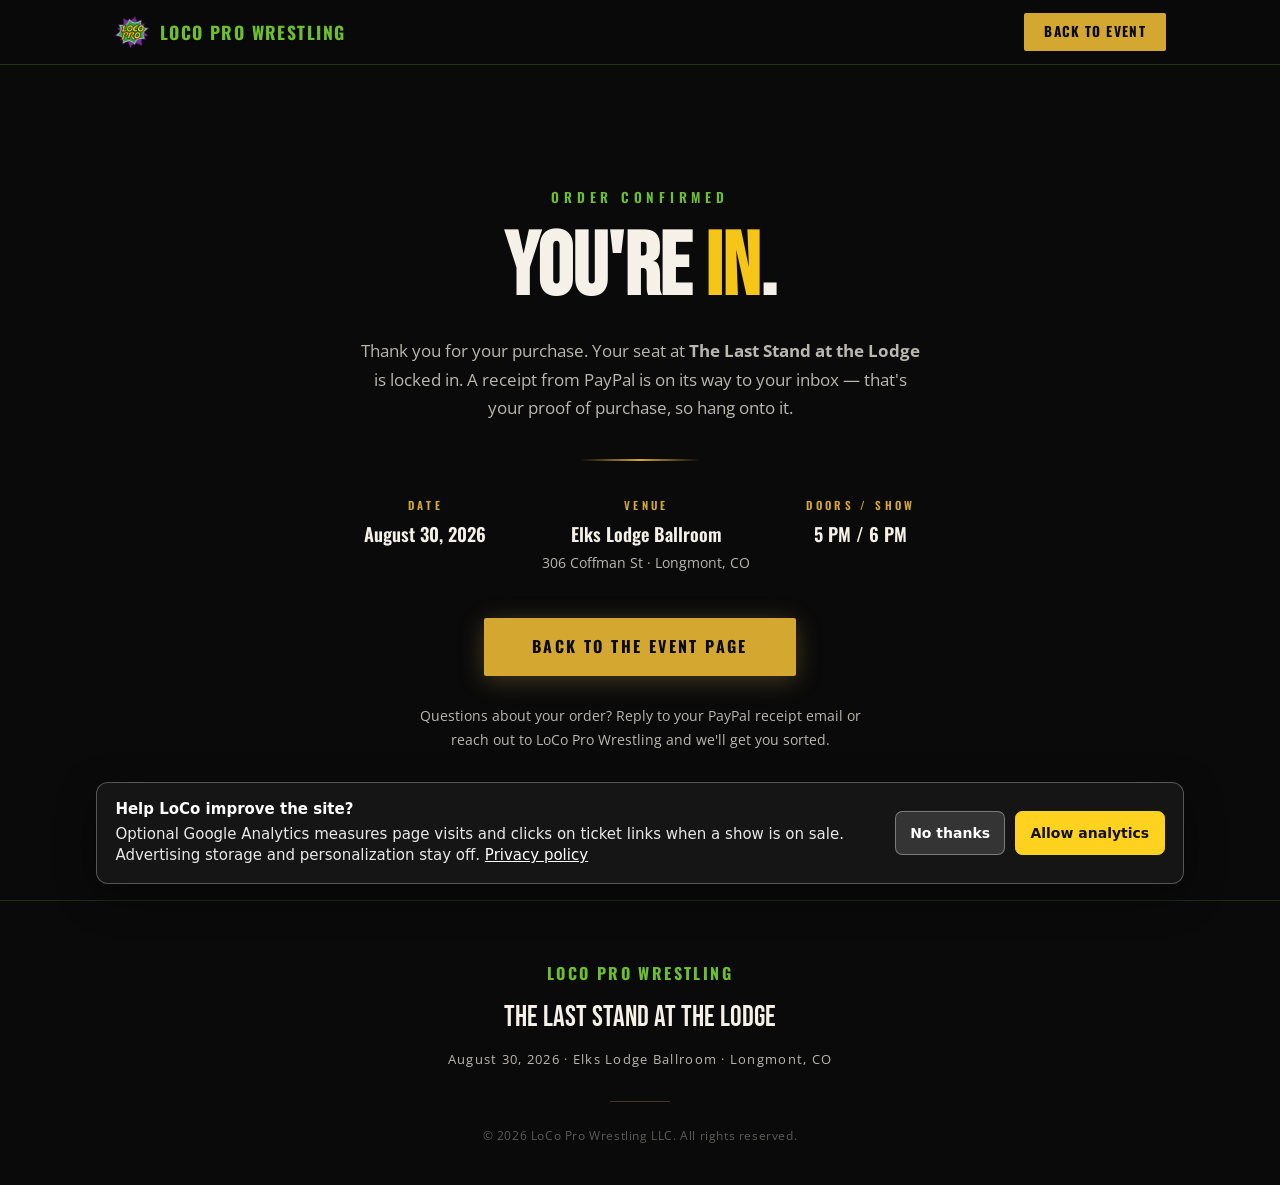
<file: thank-you.html>
<!DOCTYPE html>
<html lang="en">
<head>
  <meta charset="UTF-8" />
  <meta name="viewport" content="width=device-width, initial-scale=1.0" />
  <script src="/analytics.js" defer></script>
  <title>You're In! | The Last Stand at the Lodge | LoCo Pro Wrestling</title>
  <meta name="description" content="Thank you for your purchase. See you August 30, 2026 at the Elks Lodge Ballroom in Longmont, CO." />
  <meta name="robots" content="noindex" />
  <link rel="icon" type="image/png" href="webimages/ui/logo-badge.png" />
  <link rel="preconnect" href="https://fonts.googleapis.com" />
  <link rel="preconnect" href="https://fonts.gstatic.com" crossorigin />
  <link href="https://fonts.googleapis.com/css2?family=Bebas+Neue&family=Oswald:wght@300;400;600;700&family=Open+Sans:wght@300;400;600&display=swap" rel="stylesheet" />
  <link rel="stylesheet" href="styles.css" />
  <style>
    .thanks {
      min-height: 100vh;
      display: flex;
      flex-direction: column;
      align-items: center;
      justify-content: center;
      text-align: center;
      padding: 120px 24px 80px;
      position: relative;
    }

    .thanks-eyebrow {
      font-family: var(--font-heading);
      font-weight: 600;
      font-size: 0.85rem;
      letter-spacing: 0.35em;
      text-transform: uppercase;
      color: var(--green);
      margin-bottom: 16px;
    }

    .thanks-title {
      font-family: var(--font-display);
      font-size: clamp(3rem, 9vw, 5.5rem);
      line-height: 1;
      color: var(--white);
      margin-bottom: 8px;
    }

    .thanks-title em {
      font-style: normal;
      color: var(--gold-bright);
    }

    .thanks-sub {
      font-size: 1.05rem;
      color: var(--white-dim);
      max-width: 560px;
      margin: 16px auto 0;
      line-height: 1.7;
    }

    .thanks-divider {
      width: 120px;
      height: 2px;
      margin: 36px auto;
      background: linear-gradient(90deg, transparent, var(--gold), transparent);
    }

    .thanks-details {
      display: flex;
      flex-wrap: wrap;
      justify-content: center;
      gap: 32px 56px;
      margin-bottom: 44px;
    }

    .thanks-detail {
      display: flex;
      flex-direction: column;
      gap: 4px;
    }

    .thanks-detail-label {
      font-family: var(--font-heading);
      font-weight: 600;
      font-size: 0.7rem;
      letter-spacing: 0.3em;
      text-transform: uppercase;
      color: var(--gold);
    }

    .thanks-detail-value {
      font-family: var(--font-heading);
      font-weight: 600;
      font-size: 1.15rem;
      color: var(--white);
    }

    .thanks-detail-sub {
      font-size: 0.85rem;
      color: var(--white-dim);
    }

    .thanks-note {
      font-size: 0.9rem;
      color: var(--white-dim);
      max-width: 480px;
      margin: 28px auto 0;
      line-height: 1.7;
    }
  </style>
</head>
<body>

  <!-- NAV -->
  <nav class="nav">
    <div class="nav-inner">
      <span class="nav-brand">
        <img class="nav-logo" src="webimages/ui/logo-badge.png" alt="" />
        <span>LoCo Pro Wrestling</span>
      </span>
      <a href="index.html" class="nav-cta">Back to Event</a>
    </div>
  </nav>

  <!-- THANK YOU -->
  <main class="thanks">
    <p class="thanks-eyebrow">Order Confirmed</p>
    <h1 class="thanks-title">You're <em>In</em>.</h1>
    <p class="thanks-sub">
      Thank you for your purchase. Your seat at <strong>The Last Stand at the Lodge</strong>
      is locked in. A receipt from PayPal is on its way to your inbox &mdash; that's your
      proof of purchase, so hang onto it.
    </p>

    <div class="thanks-divider"></div>

    <div class="thanks-details">
      <div class="thanks-detail">
        <span class="thanks-detail-label">Date</span>
        <span class="thanks-detail-value">August 30, 2026</span>
      </div>
      <div class="thanks-detail">
        <span class="thanks-detail-label">Venue</span>
        <span class="thanks-detail-value">Elks Lodge Ballroom</span>
        <span class="thanks-detail-sub">306 Coffman St &middot; Longmont, CO</span>
      </div>
      <div class="thanks-detail">
        <span class="thanks-detail-label">Doors / Show</span>
        <span class="thanks-detail-value">5 PM / 6 PM</span>
      </div>
    </div>

    <a href="index.html" class="hero-btn">Back to the Event Page</a>

    <p class="thanks-note">
      Questions about your order? Reply to your PayPal receipt email or reach out to
      LoCo Pro Wrestling and we'll get you sorted.
    </p>
  </main>

  <!-- FOOTER -->
  <footer class="footer">
    <div class="container">
      <p class="footer-brand">LoCo Pro Wrestling</p>
      <p class="footer-event">The Last Stand at the Lodge</p>
      <p class="footer-date">August 30, 2026 &middot; Elks Lodge Ballroom &middot; Longmont, CO</p>
      <div class="footer-divider"></div>
      <p class="footer-copy">&copy; 2026 LoCo Pro Wrestling LLC. All rights reserved.</p>
    </div>
  </footer>

</body>
</html>
</file>
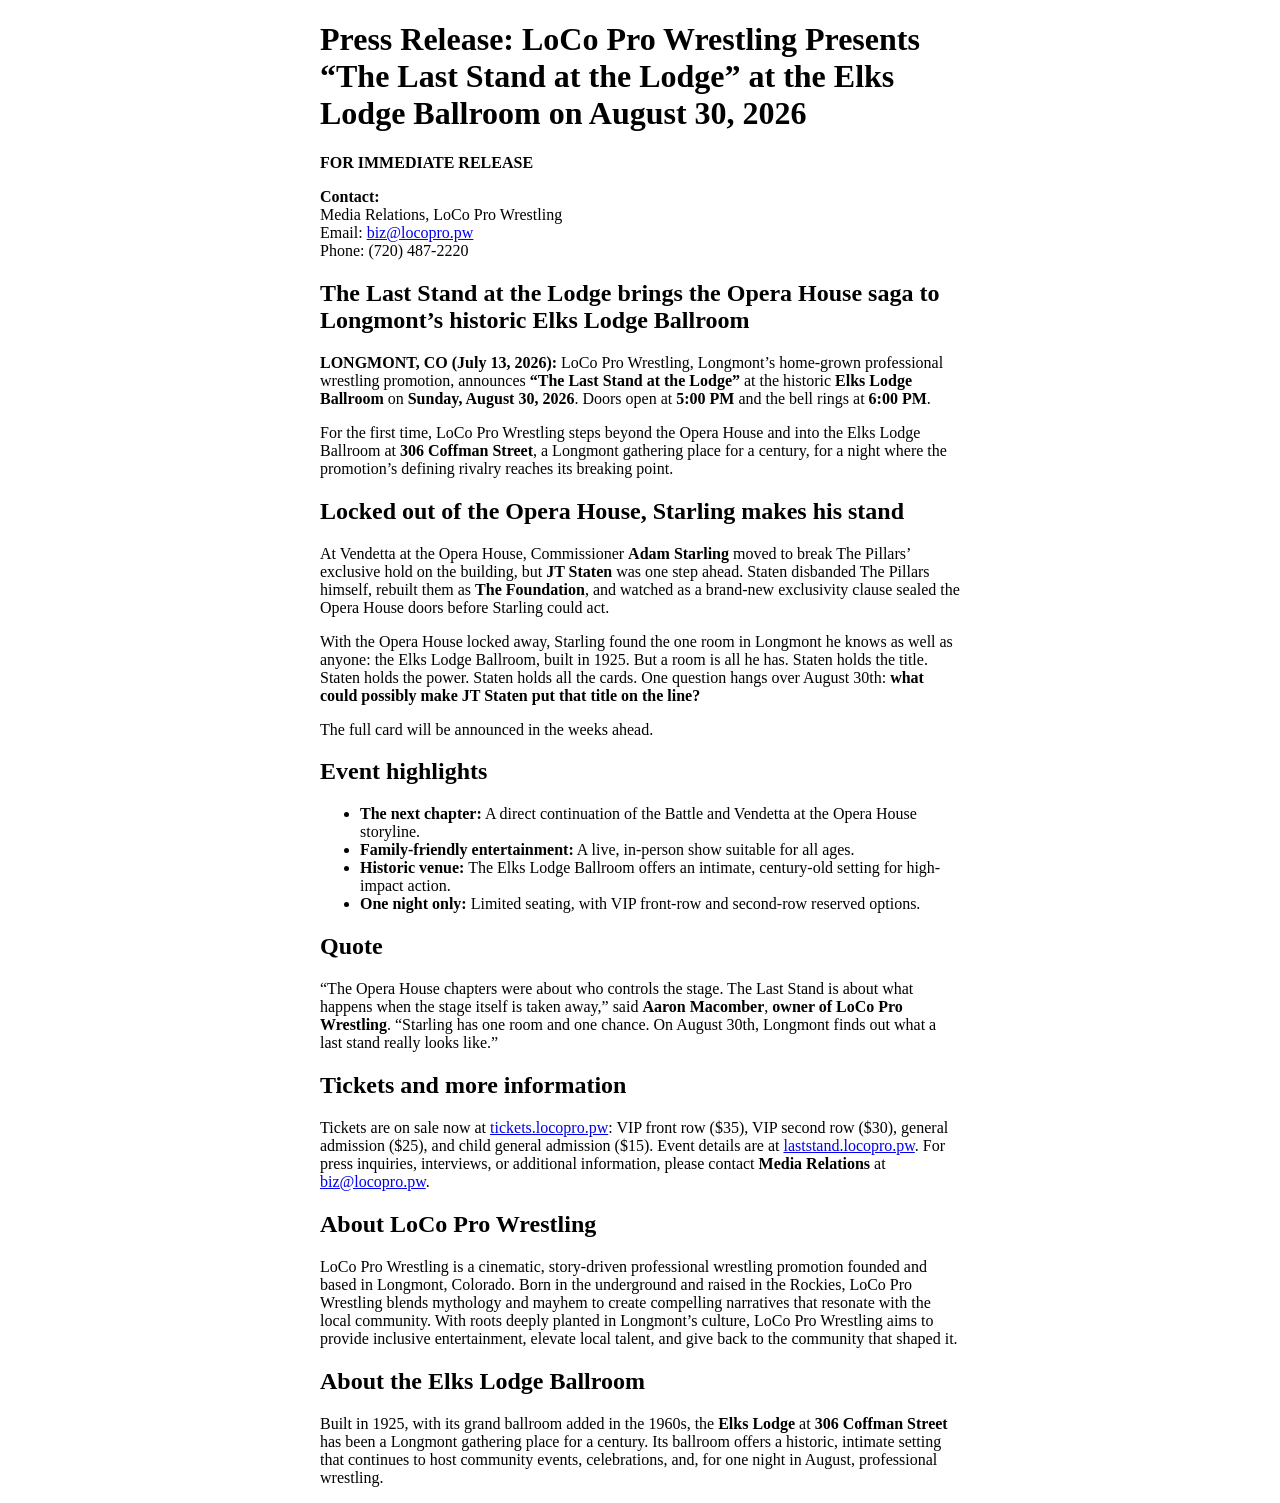
<file: pr/PR-LoCo-Pro-Wrestling-The-Last-Stand-at-the-Lodge-2026.html>
<!DOCTYPE html>
<html lang="en">
<head>
  <meta charset="utf-8">
  <title>Press Release: LoCo Pro Wrestling Presents “The Last Stand at the Lodge” at the Elks Lodge Ballroom on August 30, 2026</title>
  <style>
    body {
      width: 640px;
      margin: 0 auto;
    }
  </style>
</head>
<body>
  <h1>Press Release: LoCo Pro Wrestling Presents “The Last Stand at the Lodge” at the Elks Lodge Ballroom on August 30, 2026</h1>
  <p><strong>FOR IMMEDIATE RELEASE</strong></p>
  <p><strong>Contact:</strong><br>
  Media Relations, LoCo Pro Wrestling<br>
  Email: <a href="mailto:biz@locopro.pw">biz@locopro.pw</a><br>
  Phone: (720) 487-2220</p>

  <h2>The Last Stand at the Lodge brings the Opera House saga to Longmont’s historic Elks Lodge Ballroom</h2>

  <p><strong>LONGMONT, CO (July 13, 2026):</strong> LoCo Pro Wrestling, Longmont’s home-grown professional wrestling promotion, announces <strong>“The Last Stand at the Lodge”</strong> at the historic <strong>Elks Lodge Ballroom</strong> on <strong>Sunday, August 30, 2026</strong>. Doors open at <strong>5:00 PM</strong> and the bell rings at <strong>6:00 PM</strong>.</p>

  <p>For the first time, LoCo Pro Wrestling steps beyond the Opera House and into the Elks Lodge Ballroom at <strong>306 Coffman Street</strong>, a Longmont gathering place for a century, for a night where the promotion’s defining rivalry reaches its breaking point.</p>

  <h2>Locked out of the Opera House, Starling makes his stand</h2>

  <p>At Vendetta at the Opera House, Commissioner <strong>Adam Starling</strong> moved to break The Pillars’ exclusive hold on the building, but <strong>JT Staten</strong> was one step ahead. Staten disbanded The Pillars himself, rebuilt them as <strong>The Foundation</strong>, and watched as a brand-new exclusivity clause sealed the Opera House doors before Starling could act.</p>

  <p>With the Opera House locked away, Starling found the one room in Longmont he knows as well as anyone: the Elks Lodge Ballroom, built in 1925. But a room is all he has. Staten holds the title. Staten holds the power. Staten holds all the cards. One question hangs over August 30th: <strong>what could possibly make JT Staten put that title on the line?</strong></p>

  <p>The full card will be announced in the weeks ahead.</p>

  <h2>Event highlights</h2>
  <ul>
    <li><strong>The next chapter:</strong> A direct continuation of the Battle and Vendetta at the Opera House storyline.</li>
    <li><strong>Family-friendly entertainment:</strong> A live, in-person show suitable for all ages.</li>
    <li><strong>Historic venue:</strong> The Elks Lodge Ballroom offers an intimate, century-old setting for high-impact action.</li>
    <li><strong>One night only:</strong> Limited seating, with VIP front-row and second-row reserved options.</li>
  </ul>

  <h2>Quote</h2>
  <p>“The Opera House chapters were about who controls the stage. The Last Stand is about what happens when the stage itself is taken away,” said <strong>Aaron Macomber</strong>, <strong>owner of LoCo Pro Wrestling</strong>. “Starling has one room and one chance. On August 30th, Longmont finds out what a last stand really looks like.”</p>

  <h2>Tickets and more information</h2>
  <p>Tickets are on sale now at <a href="https://tickets.locopro.pw">tickets.locopro.pw</a>: VIP front row ($35), VIP second row ($30), general admission ($25), and child general admission ($15). Event details are at <a href="https://laststand.locopro.pw">laststand.locopro.pw</a>. For press inquiries, interviews, or additional information, please contact <strong>Media Relations</strong> at <a href="mailto:biz@locopro.pw">biz@locopro.pw</a>.</p>

  <h2>About LoCo Pro Wrestling</h2>
  <p>LoCo Pro Wrestling is a cinematic, story-driven professional wrestling promotion founded and based in Longmont, Colorado. Born in the underground and raised in the Rockies, LoCo Pro Wrestling blends mythology and mayhem to create compelling narratives that resonate with the local community. With roots deeply planted in Longmont’s culture, LoCo Pro Wrestling aims to provide inclusive entertainment, elevate local talent, and give back to the community that shaped it.</p>

  <h2>About the Elks Lodge Ballroom</h2>
  <p>Built in 1925, with its grand ballroom added in the 1960s, the <strong>Elks Lodge</strong> at <strong>306 Coffman Street</strong> has been a Longmont gathering place for a century. Its ballroom offers a historic, intimate setting that continues to host community events, celebrations, and, for one night in August, professional wrestling.</p>
</body>
</html>
</file>
<file: styles.css>
/* ==============================
   RESET & BASE
   ============================== */
*, *::before, *::after {
  box-sizing: border-box;
  margin: 0;
  padding: 0;
}

:root {
  --gold: #d4a830;
  --gold-light: #f0c040;
  --gold-bright: #f5c518;
  --green: #6dbf2d;
  --green-dark: #1a3d1a;
  --red: #c0392b;
  --red-dark: #96281b;
  --black: #0a0a0a;
  --dark: #0e1a0e;
  --dark-2: #141f14;
  --dark-3: #1e2a1e;
  --white: #f5f0e8;
  --white-dim: rgba(245, 240, 232, 0.75);
  --font-display: 'Bebas Neue', sans-serif;
  --font-heading: 'Oswald', sans-serif;
  --font-body: 'Open Sans', sans-serif;
}

html {
  scroll-behavior: smooth;
}

body {
  background: var(--black);
  color: var(--white);
  font-family: var(--font-body);
  font-size: 16px;
  line-height: 1.6;
  overflow-x: hidden;
}

.container {
  max-width: 1100px;
  margin: 0 auto;
  padding: 0 24px;
}

/* ==============================
   NAV
   ============================== */
.nav {
  position: fixed;
  top: 0;
  left: 0;
  right: 0;
  z-index: 100;
  background: rgba(10, 10, 10, 0.94);
  backdrop-filter: blur(8px);
  border-bottom: 1px solid rgba(109, 191, 45, 0.25);
}

.nav-inner {
  max-width: 1100px;
  margin: 0 auto;
  padding: 0 24px;
  height: 64px;
  display: flex;
  align-items: center;
  justify-content: space-between;
}

.nav-brand {
  display: inline-flex;
  align-items: center;
  gap: 10px;
  font-family: var(--font-heading);
  font-weight: 700;
  font-size: 1.1rem;
  letter-spacing: 0.08em;
  text-transform: uppercase;
  color: var(--green);
}

.nav-logo {
  width: 36px;
  height: 36px;
  object-fit: contain;
  flex: 0 0 auto;
}

.nav-cta {
  background: var(--gold);
  color: var(--black);
  font-family: var(--font-heading);
  font-weight: 700;
  font-size: 0.85rem;
  letter-spacing: 0.1em;
  text-transform: uppercase;
  text-decoration: none;
  padding: 8px 20px;
  border-radius: 2px;
  transition: background 0.2s, transform 0.15s;
}

.nav-cta:hover {
  background: var(--gold-light);
  transform: translateY(-1px);
}

/* ==============================
   HERO
   ============================== */
.hero {
  position: relative;
  min-height: 100vh;
  display: flex;
  flex-direction: column;
  align-items: center;
  justify-content: center;
  text-align: center;
  padding: 100px 24px 80px;
  overflow: hidden;
}

.hero-bg {
  position: absolute;
  inset: 0;
  background:
    linear-gradient(180deg, rgba(10, 10, 10, 0.25), rgba(10, 10, 10, 0.75)),
    url("webimages/ui/hero-background.jpg") center / cover no-repeat;
  z-index: 0;
}

/* Texture overlay */
.hero-bg::after {
  content: '';
  position: absolute;
  inset: 0;
  background-image: url("data:image/svg+xml,%3Csvg viewBox='0 0 200 200' xmlns='http://www.w3.org/2000/svg'%3E%3Cfilter id='n'%3E%3CfeTurbulence type='fractalNoise' baseFrequency='0.75' numOctaves='4' stitchTiles='stitch'/%3E%3C/filter%3E%3Crect width='100%25' height='100%25' filter='url(%23n)' opacity='0.04'/%3E%3C/svg%3E");
  opacity: 0.4;
}

.hero-overlay {
  position: absolute;
  inset: 0;
  background: linear-gradient(0deg, rgba(10,10,10,0.9) 0%, transparent 60%);
  z-index: 1;
}

.hero-content {
  position: relative;
  z-index: 2;
  max-width: 900px;
}

.hero-eyebrow {
  font-family: var(--font-heading);
  font-weight: 300;
  font-size: 0.85rem;
  letter-spacing: 0.3em;
  text-transform: uppercase;
  color: var(--gold);
  margin-bottom: 28px;
  opacity: 0.9;
}

.hero-title {
  display: flex;
  flex-direction: column;
  line-height: 1;
  gap: 0;
}

.title-the {
  font-family: var(--font-heading);
  font-weight: 300;
  font-size: clamp(1.8rem, 5vw, 3rem);
  letter-spacing: 0.4em;
  text-transform: uppercase;
  color: var(--white-dim);
  margin-bottom: 14px;
}

.title-last-stand {
  font-family: var(--font-display);
  font-size: clamp(4.5rem, 14vw, 11rem);
  letter-spacing: 0.02em;
  text-transform: uppercase;
  color: var(--white);
  line-height: 0.9;
  text-shadow:
    0 0 80px rgba(109, 191, 45, 0.15),
    0 0 40px rgba(212, 168, 48, 0.2),
    0 2px 6px rgba(0,0,0,0.9);
}

.title-at {
  font-family: var(--font-heading);
  font-weight: 300;
  font-size: clamp(1.2rem, 3vw, 2rem);
  letter-spacing: 0.4em;
  text-transform: uppercase;
  color: var(--white-dim);
  margin-top: 16px;
  margin-bottom: 10px;
}

.title-lodge {
  font-family: var(--font-display);
  font-size: clamp(3rem, 10vw, 7.5rem);
  letter-spacing: 0.06em;
  text-transform: uppercase;
  color: var(--gold-bright);
  line-height: 1;
  text-shadow:
    0 0 60px rgba(245, 197, 24, 0.5),
    0 2px 6px rgba(0,0,0,0.9);
}

.hero-divider {
  width: 80px;
  height: 2px;
  background: linear-gradient(90deg, transparent, var(--gold), transparent);
  margin: 36px auto;
}

.hero-details {
  display: flex;
  align-items: flex-start;
  justify-content: center;
  gap: 0;
  flex-wrap: wrap;
  margin-bottom: 44px;
}

.detail-block {
  display: flex;
  flex-direction: column;
  align-items: center;
  padding: 0 32px;
}

.detail-sep {
  width: 1px;
  height: 50px;
  background: rgba(201, 168, 76, 0.3);
  align-self: center;
}

.detail-label {
  font-family: var(--font-heading);
  font-weight: 300;
  font-size: 0.7rem;
  letter-spacing: 0.25em;
  text-transform: uppercase;
  color: var(--gold);
  margin-bottom: 6px;
}

.detail-value {
  font-family: var(--font-heading);
  font-weight: 600;
  font-size: 1.1rem;
  letter-spacing: 0.05em;
  color: var(--white);
}

.detail-sub {
  font-family: var(--font-body);
  font-size: 0.8rem;
  color: var(--white-dim);
  margin-top: 2px;
}

.hero-btn {
  display: inline-block;
  background: var(--gold);
  color: var(--black);
  font-family: var(--font-heading);
  font-weight: 700;
  font-size: 1rem;
  letter-spacing: 0.15em;
  text-transform: uppercase;
  text-decoration: none;
  padding: 16px 48px;
  border-radius: 2px;
  transition: background 0.2s, transform 0.15s, box-shadow 0.2s;
  box-shadow: 0 4px 24px rgba(201, 168, 76, 0.3);
}

.hero-btn:hover {
  background: var(--gold-light);
  transform: translateY(-2px);
  box-shadow: 0 8px 32px rgba(201, 168, 76, 0.4);
}

.scroll-hint {
  position: absolute;
  bottom: 32px;
  left: 50%;
  transform: translateX(-50%);
  z-index: 2;
  color: rgba(201, 168, 76, 0.5);
  font-size: 1.4rem;
  animation: bounce 2s infinite;
}

@keyframes bounce {
  0%, 100% { transform: translateX(-50%) translateY(0); }
  50% { transform: translateX(-50%) translateY(6px); }
}

/* ==============================
   COUNTDOWN
   ============================== */
.countdown-section {
  background: linear-gradient(180deg, var(--dark) 0%, var(--dark-2) 50%, var(--dark) 100%);
  border-top: 1px solid rgba(109, 191, 45, 0.25);
  border-bottom: 1px solid rgba(109, 191, 45, 0.25);
  padding: 48px 24px;
  text-align: center;
}

.countdown-label {
  font-family: var(--font-heading);
  font-weight: 300;
  font-size: 0.75rem;
  letter-spacing: 0.3em;
  text-transform: uppercase;
  color: var(--gold);
  margin-bottom: 24px;
}

.countdown {
  display: flex;
  align-items: center;
  justify-content: center;
  gap: 0;
  flex-wrap: wrap;
}

.cd-block {
  display: flex;
  flex-direction: column;
  align-items: center;
  padding: 0 20px;
}

.cd-num {
  font-family: var(--font-display);
  font-size: clamp(3rem, 8vw, 5.5rem);
  color: var(--white);
  line-height: 1;
  min-width: 80px;
  text-align: center;
}

.cd-unit {
  font-family: var(--font-heading);
  font-weight: 300;
  font-size: 0.65rem;
  letter-spacing: 0.25em;
  text-transform: uppercase;
  color: var(--gold);
  margin-top: 4px;
}

.cd-colon {
  font-family: var(--font-display);
  font-size: clamp(2.5rem, 6vw, 4rem);
  color: var(--green);
  opacity: 0.6;
  padding-bottom: 20px;
  align-self: flex-start;
  margin-top: 8px;
}

/* ==============================
   SECTION LABELS
   ============================== */
.section-eyebrow {
  font-family: var(--font-heading);
  font-weight: 300;
  font-size: 0.7rem;
  letter-spacing: 0.3em;
  text-transform: uppercase;
  color: var(--gold);
  margin-bottom: 12px;
}

.section-eyebrow.center { text-align: center; }

.section-title {
  font-family: var(--font-display);
  font-size: clamp(2.5rem, 6vw, 4.5rem);
  line-height: 1.05;
  color: var(--white);
  margin-bottom: 32px;
}

.section-title.center { text-align: center; }

/* ==============================
   ABOUT
   ============================== */
.about {
  padding: 100px 24px;
  background: var(--dark);
}

.about-inner {
  max-width: 1100px;
  margin: 0 auto;
  display: grid;
  grid-template-columns: 1fr auto;
  gap: 80px;
  align-items: center;
}

.about-body {
  font-size: 1rem;
  color: var(--white-dim);
  line-height: 1.8;
  margin-bottom: 20px;
}

.about-body strong {
  color: var(--white);
  font-weight: 600;
}

.about-body:last-child {
  margin-bottom: 0;
}

.about-badge {
  flex-shrink: 0;
}

.badge-image {
  display: block;
  width: 220px;
  height: 220px;
  object-fit: contain;
}

/* ==============================
   VENUE
   ============================== */
.venue {
  padding: 100px 24px;
  background: var(--dark-2);
}

.venue-location {
  text-align: center;
  font-family: var(--font-heading);
  font-weight: 300;
  font-size: 1rem;
  letter-spacing: 0.2em;
  color: var(--white-dim);
  margin-top: -20px;
  margin-bottom: 60px;
}

.venue-cards {
  display: grid;
  grid-template-columns: repeat(3, 1fr);
  gap: 24px;
  max-width: 1100px;
  margin: 0 auto;
}

.venue-card {
  background: var(--dark-3);
  border: 1px solid rgba(109, 191, 45, 0.2);
  border-radius: 4px;
  padding: 36px 28px;
  text-align: center;
  transition: border-color 0.2s, transform 0.2s;
}

.venue-card:hover {
  border-color: rgba(109, 191, 45, 0.5);
  transform: translateY(-4px);
}

.venue-card-icon {
  font-size: 2rem;
  display: block;
  margin-bottom: 16px;
}

.venue-card h3 {
  font-family: var(--font-heading);
  font-weight: 600;
  font-size: 0.8rem;
  letter-spacing: 0.2em;
  text-transform: uppercase;
  color: var(--gold);
  margin-bottom: 12px;
}

.venue-card-time {
  font-family: var(--font-display);
  font-size: 2.2rem;
  color: var(--white);
  line-height: 1;
  margin-bottom: 16px;
}

.venue-card-desc {
  font-size: 0.875rem;
  color: var(--white-dim);
  line-height: 1.7;
}

/* ==============================
   TICKETS
   ============================== */
.tickets {
  padding: 100px 24px;
  background: var(--dark);
  position: relative;
  overflow: hidden;
}

.tickets::before {
  content: '';
  position: absolute;
  top: -100px;
  left: 50%;
  transform: translateX(-50%);
  width: 600px;
  height: 600px;
  background: radial-gradient(circle, rgba(109, 191, 45, 0.06) 0%, transparent 70%);
  pointer-events: none;
}

.tickets-sub {
  text-align: center;
  color: var(--white-dim);
  font-size: 1rem;
  letter-spacing: 0.05em;
  margin-top: -16px;
  margin-bottom: 60px;
}

.ticket-cards {
  display: grid;
  grid-template-columns: repeat(2, 280px);
  gap: 32px;
  justify-content: center;
  max-width: 640px;
  margin: 0 auto;
}

.ticket-card {
  background:
    linear-gradient(rgba(10, 10, 10, 0.68), rgba(10, 10, 10, 0.68)),
    url("webimages/ui/ticket-design-bg.jpg") center / cover no-repeat,
    var(--dark-2);
  border: 1px solid rgba(109, 191, 45, 0.2);
  border-radius: 4px;
  padding: 44px 40px;
  width: 280px;
  text-align: center;
  position: relative;
  transition: transform 0.2s, border-color 0.2s;
}

.ticket-card:hover {
  transform: translateY(-6px);
  border-color: rgba(109, 191, 45, 0.5);
}

.ticket-card-vip {
  border-color: var(--gold);
  background:
    linear-gradient(rgba(10, 10, 10, 0.5), rgba(10, 10, 10, 0.5)),
    url("webimages/ui/ticket-design-bg.jpg") center / cover no-repeat,
    var(--dark-2);
}

.ticket-vip-badge {
  position: absolute;
  top: -14px;
  left: 50%;
  transform: translateX(-50%);
  background: var(--gold);
  color: var(--black);
  font-family: var(--font-heading);
  font-weight: 700;
  font-size: 0.7rem;
  letter-spacing: 0.2em;
  padding: 4px 16px;
  border-radius: 2px;
}

.ticket-tier {
  font-family: var(--font-heading);
  font-weight: 600;
  font-size: 0.8rem;
  letter-spacing: 0.2em;
  text-transform: uppercase;
  color: var(--gold);
  margin-bottom: 20px;
}

.ticket-price {
  margin-bottom: 28px;
  display: flex;
  align-items: flex-start;
  justify-content: center;
  line-height: 1;
}

.price-dollar {
  font-family: var(--font-heading);
  font-weight: 300;
  font-size: 1.5rem;
  color: var(--white-dim);
  margin-top: 10px;
  margin-right: 2px;
}

.price-amount {
  font-family: var(--font-display);
  font-size: 5rem;
  color: var(--white);
  line-height: 1;
}

.ticket-perks {
  list-style: none;
  margin-bottom: 32px;
  text-align: left;
}

.ticket-perks li {
  font-size: 0.875rem;
  color: var(--white-dim);
  padding: 8px 0;
  border-bottom: 1px solid rgba(255,255,255,0.06);
  display: flex;
  align-items: center;
  gap: 10px;
}

.ticket-perks li::before {
  content: '-';
  color: var(--gold);
  flex-shrink: 0;
  font-size: 0.75rem;
}

.ticket-btn {
  display: block;
  font-family: var(--font-heading);
  font-weight: 700;
  font-size: 0.875rem;
  letter-spacing: 0.12em;
  text-transform: uppercase;
  text-decoration: none;
  padding: 14px 24px;
  border-radius: 2px;
  transition: background 0.2s, transform 0.15s;
}

.ticket-btn-ga {
  background: transparent;
  color: var(--green);
  border: 1px solid var(--green);
}

.ticket-btn-ga:hover {
  background: rgba(109, 191, 45, 0.12);
  transform: translateY(-1px);
}

.ticket-btn-vip {
  background: var(--gold);
  color: var(--black);
}

.ticket-btn-vip:hover {
  background: var(--gold-light);
  transform: translateY(-1px);
}

/* PayPal Hosted Button checkout (replaces .ticket-btn links) */
.ticket-checkout {
  margin-top: 48px;
  text-align: center;
}

.ticket-checkout-label {
  font-family: var(--font-heading);
  font-weight: 600;
  font-size: 0.95rem;
  letter-spacing: 0.06em;
  text-transform: uppercase;
  color: var(--white-dim);
  margin-bottom: 20px;
}

.paypal-button-container {
  max-width: 480px;
  min-height: 45px;
  margin: 0 auto;
}

/* ==============================
   FOOTER
   ============================== */
.footer {
  background: var(--black);
  border-top: 1px solid rgba(109, 191, 45, 0.2);
  padding: 60px 24px 40px;
  text-align: center;
}

.footer-brand {
  font-family: var(--font-heading);
  font-weight: 700;
  font-size: 1rem;
  letter-spacing: 0.15em;
  text-transform: uppercase;
  color: var(--green);
  margin-bottom: 8px;
}

.footer-event {
  font-family: var(--font-display);
  font-size: 1.8rem;
  color: var(--white);
  margin-bottom: 8px;
}

.footer-date {
  font-size: 0.8rem;
  color: var(--white-dim);
  letter-spacing: 0.1em;
  margin-bottom: 32px;
}

.footer-divider {
  width: 60px;
  height: 1px;
  background: rgba(201, 168, 76, 0.3);
  margin: 0 auto 24px;
}

.footer-press {
  font-size: 0.8rem;
  letter-spacing: 0.1em;
  margin-bottom: 16px;
}

.footer-press a {
  color: var(--white-dim);
  text-decoration: underline;
}

.footer-press a:hover {
  color: var(--green);
}

.footer-copy {
  font-size: 0.75rem;
  color: rgba(245, 240, 232, 0.35);
  letter-spacing: 0.05em;
}

/* ==============================
   RESPONSIVE
   ============================== */
@media (max-width: 768px) {
  .about-inner {
    grid-template-columns: 1fr;
    gap: 48px;
    text-align: center;
  }

  .about-badge {
    display: flex;
    justify-content: center;
  }

  .venue-cards {
    grid-template-columns: 1fr;
    max-width: 400px;
  }

  .hero-details {
    gap: 16px;
  }

  .detail-sep {
    display: none;
  }

  .detail-block {
    padding: 8px 16px;
  }

  .cd-block {
    padding: 0 12px;
  }

  .cd-colon {
    padding-bottom: 16px;
  }

  .ticket-cards {
    grid-template-columns: 1fr;
    justify-items: center;
    max-width: 320px;
  }

  .ticket-card {
    width: 100%;
    max-width: 320px;
  }
}

@media (max-width: 480px) {
  .hero-details {
    flex-direction: column;
    align-items: center;
  }

  .detail-sep {
    display: none;
  }

  .nav-brand {
    font-size: 0.9rem;
  }

  .countdown {
    flex-wrap: nowrap;
  }

  .cd-colon {
    display: none;
  }

  .cd-block {
    width: 25%;
    padding: 0;
  }

  .cd-num {
    font-size: 15vw;
    min-width: unset;
  }

  .cd-unit {
    font-size: 0.5rem;
    letter-spacing: 0.1em;
  }
}

/* ==============================
   RESULTS PAGE (post-show, September 2026)
   The event concluded on August 30, 2026. The blocks below turn the event
   landing page into the permanent results page. The pre-show countdown and
   ticket styles above are retained for history and for thank-you.html.
   ============================== */
[id] {
  scroll-margin-top: 84px;
}

.nav-brand {
  text-decoration: none;
}

.hero-actions {
  display: flex;
  flex-wrap: wrap;
  gap: 14px;
  justify-content: center;
}

.hero-btn--ghost {
  background: transparent;
  color: var(--gold-bright);
  border: 1px solid rgba(212, 168, 48, 0.6);
  box-shadow: none;
}

.hero-btn--ghost:hover {
  background: rgba(212, 168, 48, 0.12);
  box-shadow: none;
}

.final-bar {
  background: linear-gradient(180deg, var(--dark) 0%, var(--dark-2) 50%, var(--dark) 100%);
  border-top: 1px solid rgba(109, 191, 45, 0.25);
  border-bottom: 1px solid rgba(109, 191, 45, 0.25);
  padding: 44px 24px;
  text-align: center;
}

.final-label {
  font-family: var(--font-heading);
  font-weight: 300;
  font-size: 0.75rem;
  letter-spacing: 0.3em;
  text-transform: uppercase;
  color: var(--gold);
  margin-bottom: 16px;
}

.final-line {
  max-width: 820px;
  margin: 0 auto;
  font-family: var(--font-heading);
  font-weight: 400;
  font-size: clamp(1.15rem, 2.4vw, 1.6rem);
  line-height: 1.45;
  color: var(--white);
}

.final-line strong {
  color: var(--gold-bright);
  font-weight: 700;
}

.about-media {
  width: 100%;
  max-width: 480px;
}

.video-facade {
  position: relative;
  display: block;
  aspect-ratio: 16 / 9;
  overflow: hidden;
  border-radius: 4px;
  border: 1px solid rgba(109, 191, 45, 0.35);
  background: var(--dark-3);
  box-shadow: 0 12px 40px rgba(0, 0, 0, 0.5);
  color: var(--white);
  text-decoration: none;
}

.video-facade img {
  width: 100%;
  height: 100%;
  object-fit: cover;
  display: block;
  transition: transform 0.3s ease;
}

.video-facade:hover img,
.video-facade:focus-visible img {
  transform: scale(1.03);
}

.video-facade:focus-visible {
  outline: 2px solid var(--gold-bright);
  outline-offset: 3px;
}

.video-play {
  position: absolute;
  left: 50%;
  top: 50%;
  width: 72px;
  height: 72px;
  transform: translate(-50%, -50%);
  border-radius: 50%;
  background: rgba(10, 10, 10, 0.72);
  border: 2px solid var(--gold-bright);
}

.video-play::after {
  content: '';
  position: absolute;
  left: 55%;
  top: 50%;
  transform: translate(-50%, -50%);
  border-left: 22px solid var(--gold-bright);
  border-top: 13px solid transparent;
  border-bottom: 13px solid transparent;
}

.video-caption {
  position: absolute;
  left: 0;
  right: 0;
  bottom: 0;
  padding: 12px 14px 10px;
  background: linear-gradient(0deg, rgba(10, 10, 10, 0.92), transparent);
  font-family: var(--font-heading);
  font-weight: 400;
  font-size: 0.78rem;
  letter-spacing: 0.08em;
  text-transform: uppercase;
  color: var(--white);
}

.video-facade iframe {
  position: absolute;
  inset: 0;
  width: 100%;
  height: 100%;
  border: 0;
}

.results {
  padding: 100px 24px;
  background: var(--dark-2);
}

.results-intro {
  text-align: center;
  color: var(--white-dim);
  max-width: 720px;
  margin: -16px auto 56px;
  line-height: 1.7;
}

.result-list {
  display: grid;
  gap: 24px;
  max-width: 900px;
  margin: 0 auto;
}

.result {
  background: var(--dark-3);
  border: 1px solid rgba(109, 191, 45, 0.2);
  border-left: 4px solid var(--green);
  border-radius: 4px;
  padding: 32px 32px 28px;
}

.result--title {
  border-left-color: var(--gold-bright);
  box-shadow: 0 0 0 1px rgba(212, 168, 48, 0.25), 0 18px 48px rgba(0, 0, 0, 0.4);
}

.result--segment {
  border-left-color: rgba(245, 240, 232, 0.4);
}

.result-eyebrow {
  font-family: var(--font-heading);
  font-weight: 300;
  font-size: 0.7rem;
  letter-spacing: 0.3em;
  text-transform: uppercase;
  color: var(--gold);
  margin-bottom: 10px;
}

.result-title {
  font-family: var(--font-heading);
  font-weight: 700;
  font-size: clamp(1.2rem, 2.4vw, 1.55rem);
  line-height: 1.25;
  color: var(--white);
  margin-bottom: 6px;
  text-wrap: balance;
}

.result-title .def {
  color: var(--gold);
  font-weight: 400;
}

.result-chips {
  display: flex;
  flex-wrap: wrap;
  gap: 8px;
  margin: 12px 0 18px;
}

.result-chip {
  font-family: var(--font-heading);
  font-weight: 400;
  font-size: 0.68rem;
  letter-spacing: 0.15em;
  text-transform: uppercase;
  color: var(--gold);
  border: 1px solid rgba(212, 168, 48, 0.4);
  border-radius: 999px;
  padding: 5px 11px;
  line-height: 1.2;
}

.result-chip--win {
  background: var(--gold);
  color: var(--black);
  border-color: var(--gold);
  font-weight: 700;
}

.result-body {
  color: var(--white-dim);
  font-size: 0.975rem;
  line-height: 1.75;
  margin-bottom: 14px;
}

.result-body strong {
  color: var(--white);
  font-weight: 600;
}

.result-body:last-child {
  margin-bottom: 0;
}

.result-quote {
  margin: 18px 0;
  padding: 14px 20px;
  border-left: 2px solid var(--gold);
  font-family: var(--font-heading);
  font-weight: 400;
  font-size: 1.15rem;
  line-height: 1.4;
  color: var(--white);
}

.result-quote cite {
  display: block;
  margin-top: 6px;
  font-size: 0.72rem;
  letter-spacing: 0.15em;
  text-transform: uppercase;
  color: var(--gold);
  font-style: normal;
}

.result-media {
  margin-top: 22px;
  max-width: 560px;
}

.result-divider {
  text-align: center;
  font-family: var(--font-heading);
  font-weight: 300;
  letter-spacing: 0.3em;
  text-transform: uppercase;
  font-size: 0.72rem;
  color: var(--gold);
  padding: 4px 0;
  display: flex;
  align-items: center;
  gap: 18px;
}

.result-divider::before,
.result-divider::after {
  content: '';
  flex: 1;
  height: 1px;
  background: rgba(212, 168, 48, 0.3);
}

.aftermath {
  padding: 100px 24px;
  background: var(--dark);
}

.aftermath-grid {
  display: grid;
  grid-template-columns: repeat(3, 1fr);
  gap: 24px;
  max-width: 1100px;
  margin: 0 auto;
}

.aftermath-card {
  background: var(--dark-3);
  border: 1px solid rgba(109, 191, 45, 0.2);
  border-radius: 4px;
  padding: 32px 28px;
}

.aftermath-card h3 {
  font-family: var(--font-heading);
  font-weight: 600;
  font-size: 0.78rem;
  letter-spacing: 0.2em;
  text-transform: uppercase;
  color: var(--gold);
  margin-bottom: 10px;
}

.aftermath-lead {
  font-family: var(--font-display);
  font-size: 2rem;
  line-height: 1;
  color: var(--white);
  margin-bottom: 14px;
}

.aftermath-card p:not(.aftermath-lead) {
  font-size: 0.9rem;
  color: var(--white-dim);
  line-height: 1.7;
}

.footage {
  padding: 90px 24px;
  background: var(--dark-2);
  text-align: center;
}

.footage-body {
  max-width: 720px;
  margin: -8px auto 32px;
  color: var(--white-dim);
  line-height: 1.8;
}

.footage-actions {
  display: flex;
  flex-wrap: wrap;
  gap: 14px;
  justify-content: center;
}

.cmr-gallery { display: grid; grid-template-columns: repeat(auto-fit, minmax(min(100%, 280px), 1fr)); gap: 20px; margin: 28px 0 64px; text-align: left; }
.cmr-gallery figure { margin: 0; background: var(--dark-2); }
.cmr-gallery img { display: block; width: 100%; height: auto; }
.cmr-gallery figcaption { padding: 12px 0; color: var(--white-dim); font-size: .85rem; line-height: 1.6; }
.cmr-gallery a { color: inherit; }

.btn-outline {
  display: inline-block;
  font-family: var(--font-heading);
  font-weight: 700;
  font-size: 0.85rem;
  letter-spacing: 0.12em;
  text-transform: uppercase;
  text-decoration: none;
  padding: 12px 22px;
  border-radius: 2px;
  border: 1px solid var(--green);
  color: var(--green);
  transition: background 0.2s;
}

.btn-outline:hover,
.btn-outline:focus-visible {
  background: rgba(109, 191, 45, 0.12);
}

.poster {
  padding: 90px 24px;
  background: var(--dark);
}

.poster-inner {
  display: grid;
  grid-template-columns: minmax(0, 1fr) minmax(240px, 360px);
  gap: 60px;
  align-items: center;
  max-width: 1000px;
  margin: 0 auto;
}

.poster-text .section-title {
  margin-bottom: 20px;
}

.poster-text .about-body a {
  color: var(--gold-bright);
}

.poster-figure {
  margin: 0;
}

.poster-figure img {
  width: 100%;
  height: auto;
  border-radius: 4px;
  border: 1px solid rgba(212, 168, 48, 0.35);
  box-shadow: 0 16px 50px rgba(0, 0, 0, 0.55);
  display: block;
}

.poster-caption {
  font-size: 0.78rem;
  color: var(--white-dim);
  margin-top: 10px;
  text-align: center;
}

.footer-links {
  display: flex;
  flex-wrap: wrap;
  gap: 4px 10px;
  justify-content: center;
  font-size: 0.8rem;
  letter-spacing: 0.1em;
  margin-bottom: 12px;
}

.footer-links a {
  display: inline-block;
  padding: 12px 8px;
  color: var(--white-dim);
  text-decoration: underline;
}

.footer-links a:hover {
  color: var(--green);
}

.reveal {
  opacity: 0;
  transform: translateY(20px);
  transition: opacity 0.55s ease, transform 0.55s ease;
}

.reveal.is-visible {
  opacity: 1;
  transform: none;
}

@media (prefers-reduced-motion: reduce) {
  html {
    scroll-behavior: auto;
  }

  .scroll-hint {
    animation: none;
  }

  .reveal {
    opacity: 1;
    transform: none;
    transition: none;
  }

  .video-facade img,
  .venue-card,
  .hero-btn,
  .nav-cta {
    transition: none;
  }
}

@media (max-width: 900px) {
  .aftermath-grid {
    grid-template-columns: repeat(2, 1fr);
  }
}

@media (max-width: 768px) {
  .aftermath-grid {
    grid-template-columns: 1fr;
    max-width: 480px;
  }

  .poster-inner {
    grid-template-columns: 1fr;
    gap: 32px;
  }

  .poster-figure {
    max-width: 340px;
    margin: 0 auto;
  }

  .result {
    padding: 24px 20px 22px;
  }

  .about-media {
    max-width: 100%;
  }

  .hero-actions {
    flex-direction: column;
    align-items: stretch;
  }

  .hero-btn {
    text-align: center;
  }

  .final-bar {
    padding: 36px 20px;
  }
}

@media (max-width: 480px) {
  .hero-eyebrow {
    font-size: 0.72rem;
    letter-spacing: 0.16em;
    margin-bottom: 22px;
  }

  .result-title {
    font-size: 1.2rem;
  }
}
</file>
